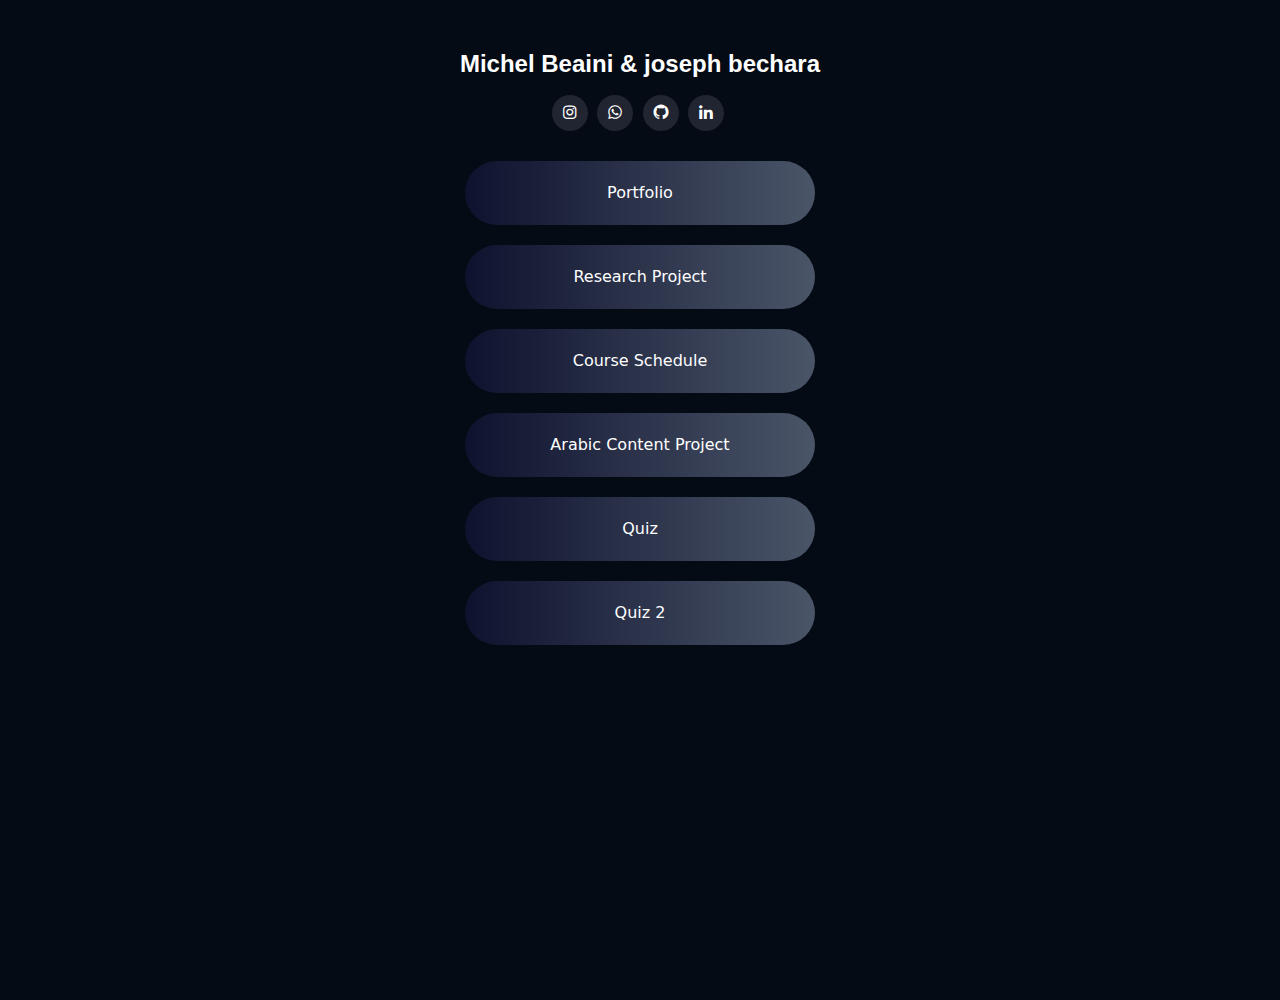
<file: index.html>
<!DOCTYPE html>
<html lang="en">
<head>
    <meta charset="UTF-8">
    <meta name="viewport" content="width=device-width, initial-scale=1.0">
    <title>LinkTree</title>
    <!-- CSS only -->
    <link href="assets/vendor/bootstrap/css/bootstrap.min.css" rel="stylesheet">
    <link href="assets/css/index.css" rel="stylesheet">
    <link href="assets/vendor/boxicons/css/boxicons.min.css" rel="stylesheet">
    <link href="assets/vendor/bootstrap-icons/bootstrap-icons.css" rel="stylesheet">  

</head>
<body>
    <div class="container">
        <div class="row">
            <div class="profile">
               
                <!--here is the social media box  -->
                <h1 class="text-light"><a href="index.html">Michel Beaini & joseph bechara</a></h1>
                <div class="social-links mt-3 text-center">          <!--bootsrap align center -->
                  <a href="#" class="twitter"><i class="bx bxl-instagram"></i></a>
                  <a href="#" class="facebook"><i class="bx bxl-whatsapp"></i></a>
                  <a href="#" class="instagram"><i class="bx bxl-github"></i></a>
                  <a href="#" class="linkedin"><i class="bx bxl-linkedin"></i></a>
                </div>
            </div>
            <div class="links">
                <ul>
                    <a href="portfolio.html"> <!--ahref itself -->
                        <li>Portfolio</li><!--title -->
                    </a>
                    <a href="/assets/HTML/research-project.html">
                        <li>Research Project</li>
                    </a>
                    <a href="assets/HTML/course-schedule.html">
                        <li>Course Schedule</li>
                    </a>
                    <a href="/assets/HTML/arabic-content.html">
                        <li>Arabic Content Project</li>
                    </a>
                    <a href="/assets/HTML/quiz.html">
                        <li>Quiz</li>
                    </a>
                    <a href="/assets/HTML/Quiz2.html">
                        <li>Quiz 2</li>
                    </a>
                </ul>
            </div>
        </div>
    </div>
</body>
</html>
</file>
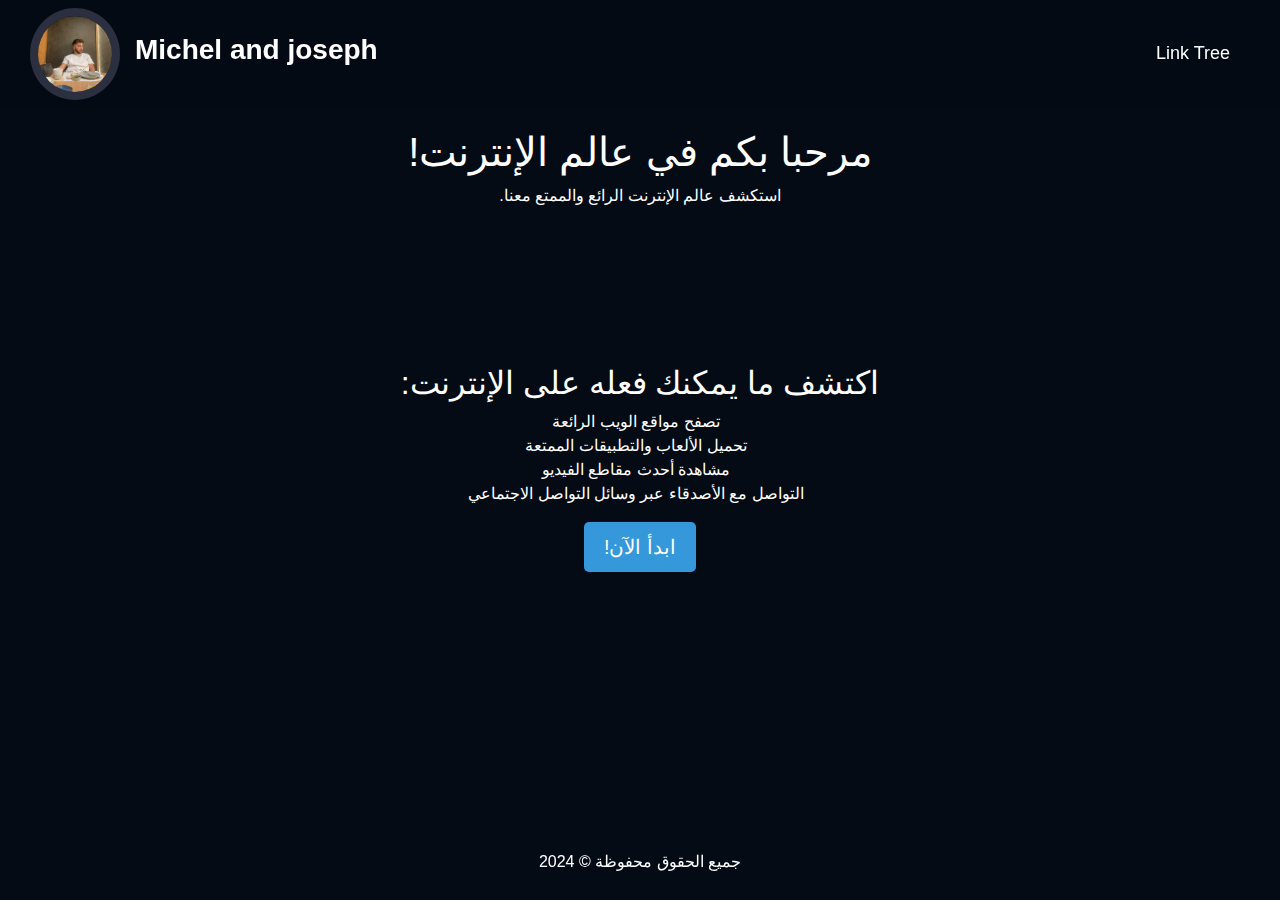
<file: assets/HTML/arabic-content.html>
<!DOCTYPE html>
<html lang="ar">
<head>
    <meta charset="UTF-8">
    <meta name="viewport" content="width=device-width, initial-scale=1.0">
    <link href="../vendor/bootstrap/css/bootstrap.min.css" rel="stylesheet"> 
    <link href="..//css/arabic.css" rel="stylesheet">
    <title>مرحبا بكم في عالم الإنترنت!</title>
</head>
<body>
    <nav class="navbar">
        <div class="profile">
            <img src="../img/pic2.png" alt="" class="img-fluid rounded-circle">
            <h1 class="text-light"><a href="index.html">Michel and joseph</a></h1>
        </div>
        <ul>
            <li><a href="/index.html">Link Tree</a></li>
        </ul>
    </nav>
    <div class="box">
        <div class="head">
            <h1>مرحبا بكم في عالم الإنترنت!</h1>
            <p>استكشف عالم الإنترنت الرائع والممتع معنا.</p>
        </div>
    
        <div class="cont">
            <h2>اكتشف ما يمكنك فعله على الإنترنت:</h2>
            <ul>
                <li>تصفح مواقع الويب الرائعة</li>
                <li>تحميل الألعاب والتطبيقات الممتعة</li>
                <li>مشاهدة أحدث مقاطع الفيديو</li>
                <li>التواصل مع الأصدقاء عبر وسائل التواصل الاجتماعي</li>
            </ul>
            <a href="/index.html" class="cta-button">ابدأ الآن!</a>
        </div>
    
        <div class="foot">
            <p>جميع الحقوق محفوظة &copy; 2024</p>
        </div>
    </div>
</body>
</html>
</file>
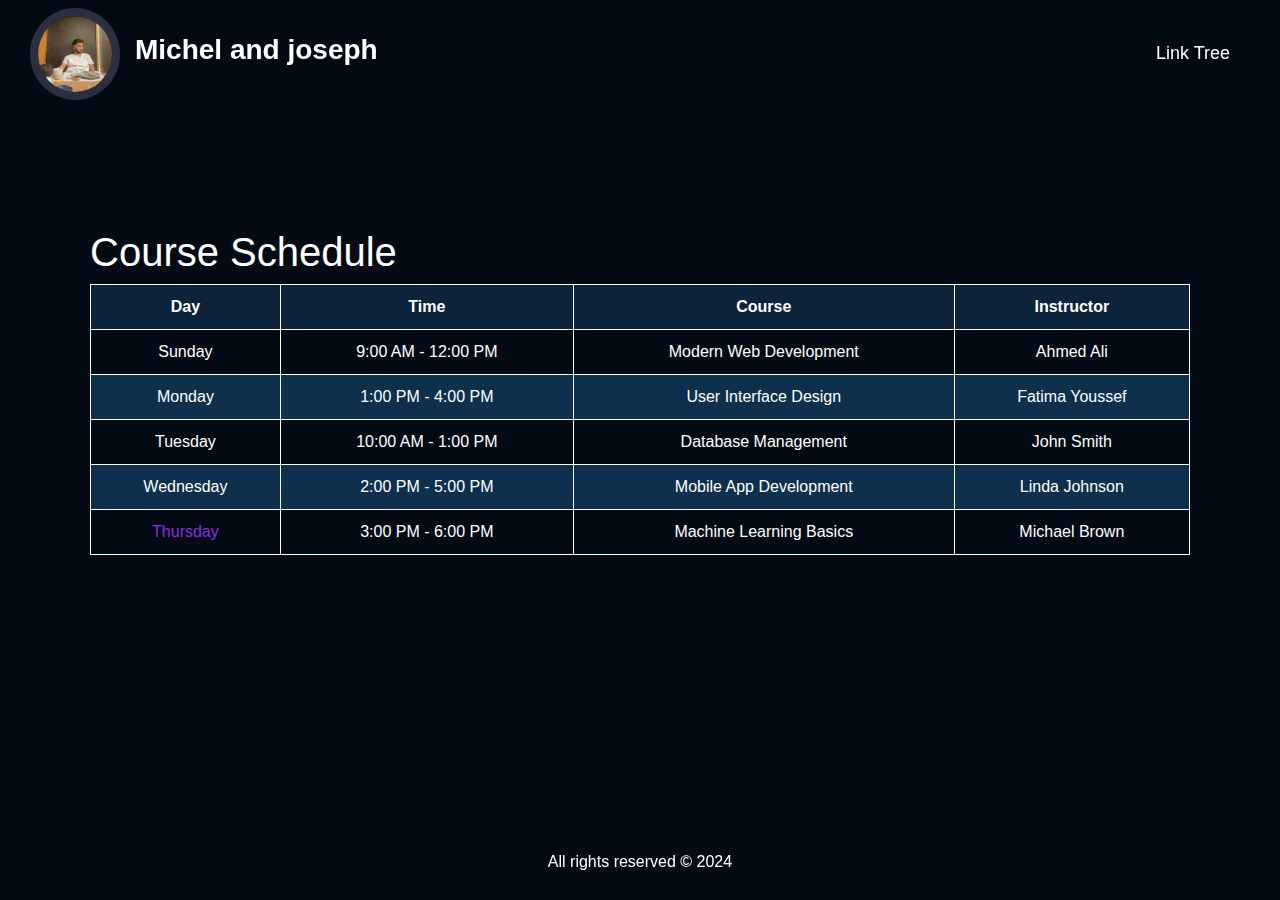
<file: assets/HTML/course-schedule.html>
<!DOCTYPE html>
<html lang="en">
<head>
    <meta charset="UTF-8">
    <meta name="viewport" content="width=device-width, initial-scale=1.0">
    <link href="../vendor/bootstrap/css/bootstrap.min.css" rel="stylesheet"> 
    <link href="/assets/css/schedule.css" rel="stylesheet">
    <title>Course Schedule</title>
</head>
<body>
    <nav class="navbar">
        <div class="profile">
            <img src="../img/pic2.png" alt="" class="img-fluid rounded-circle">
            <h1 class="text-light"><a href="index.html"> Michel and joseph</a></h1>
        </div>
        <ul>
            <li><a href="/index.html">Link Tree</a></li>
        </ul>
    </nav>
    <div class="content">
        <div class="container">
            <h1>Course Schedule</h1>
            <table>
                <thead>
                    <tr>
                        <th>Day</th>
                        <th>Time</th>
                        <th>Course</th>
                        <th>Instructor</th>
                    </tr>
                </thead>
                <tbody>
                    <tr>
                        <td>Sunday</td>
                        <td>9:00 AM - 12:00 PM</td>
                        <td>Modern Web Development</td>
                        <td>Ahmed Ali</td>
                    </tr>
                    <tr>
                        <td>Monday</td>
                        <td>1:00 PM - 4:00 PM</td>
                        <td>User Interface Design</td>
                        <td>Fatima Youssef</td>
                    </tr>
                    <tr>
                        <td>Tuesday</td>
                        <td>10:00 AM - 1:00 PM</td>
                        <td>Database Management</td>
                        <td>John Smith</td>
                    </tr>
                    <tr>
                        <td>Wednesday</td>
                        <td>2:00 PM - 5:00 PM</td>
                        <td>Mobile App Development</td>
                        <td>Linda Johnson</td>
                    </tr>
                    <tr>
                        <td style="color: blueviolet;">Thursday</td>
                        <td>3:00 PM - 6:00 PM</td>
                        <td>Machine Learning Basics</td>
                        <td>Michael Brown</td>
                    </tr>
                </tbody>
            </table>
        </div>
    
        <div class="footer">
            <p>All rights reserved &copy; 2024</p>
        </div>
    
    </div>
</body>
</html>
</file>
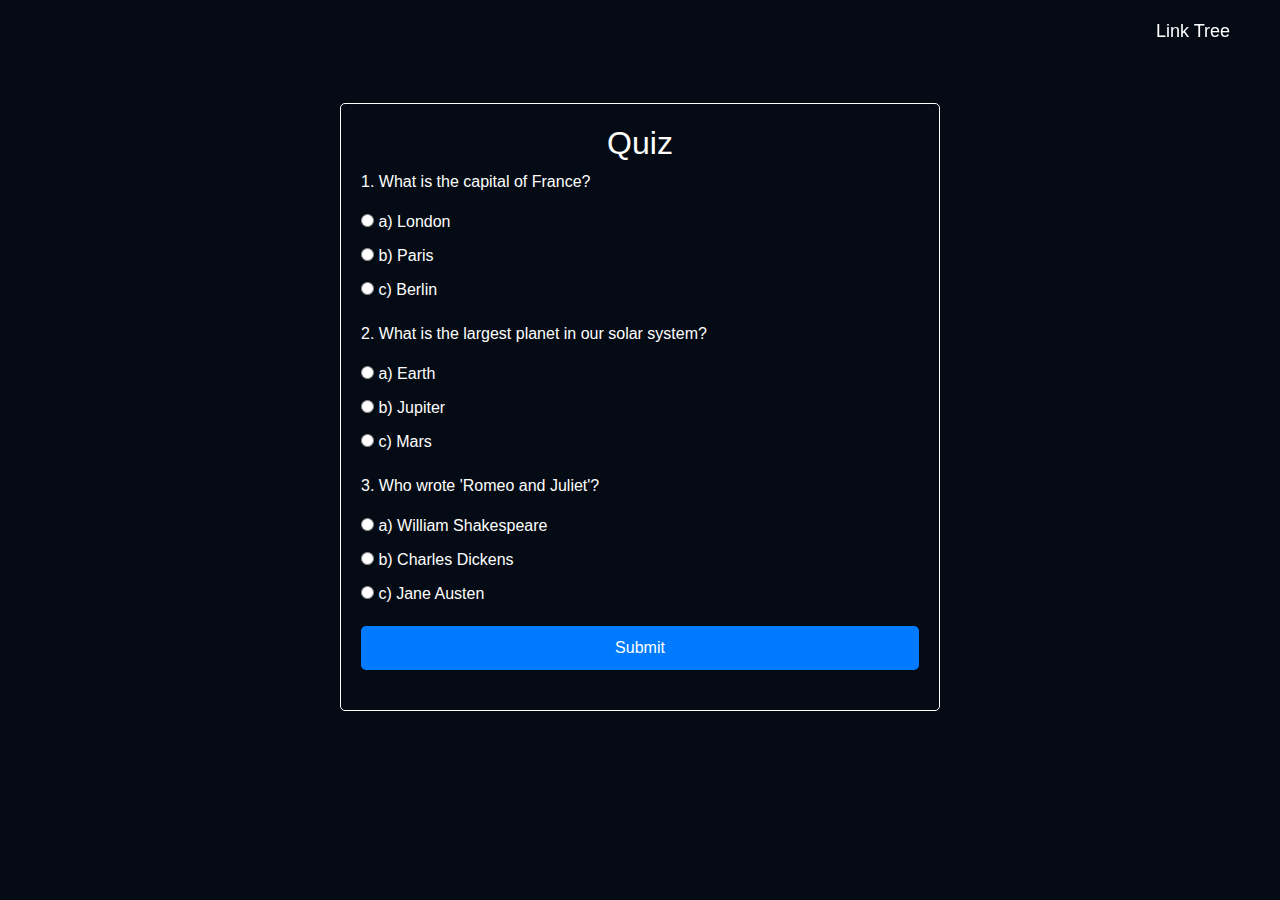
<file: assets/HTML/quiz.html>
<!DOCTYPE html>
<html lang="en">
<head>
    <meta charset="UTF-8">
    <meta name="viewport" content="width=device-width, initial-scale=1.0">
    <link href="../vendor/bootstrap/css/bootstrap.min.css" rel="stylesheet"> 
    <link href="/assets/css/quiz.css" rel="stylesheet">
    <title>Quiz</title>
</head>
<body>
    <nav class="navbar">
        <div class="profile">
            
        </div>
        <ul>
            <li><a href="/index.html">Link Tree</a></li>
        </ul>
    </nav>
<div class="container">
    <h2>Quiz</h2>
    <form id="quizForm">
        <div class="question">
            <p>1. What is the capital of France?</p>
            <label><input type="radio" name="q1" value="a"> a) London</label>
            <label><input type="radio" name="q1" value="b"> b) Paris</label>
            <label><input type="radio" name="q1" value="c"> c) Berlin</label>
        </div>
        <div class="question">
            <p>2. What is the largest planet in our solar system?</p>
            <label><input type="radio" name="q2" value="a"> a) Earth</label>
            <label><input type="radio" name="q2" value="b"> b) Jupiter</label>
            <label><input type="radio" name="q2" value="c"> c) Mars</label>
        </div> 
        <div class="question"> 
            <p>3. Who wrote 'Romeo and Juliet'?</p> 
            <label><input type="radio" name="q3" value="a"> a) William Shakespeare</label>
            <label><input type="radio" name="q3" value="b"> b) Charles Dickens</label>
            <label><input type="radio" name="q3" value="c"> c) Jane Austen</label>
        </div>
        <button type="submit" class="submit-button">Submit</button>
    </form>
    <div id="result" class="result"></div> <!--where result will be printed-->
</div>

<script>
    document.getElementById('quizForm').addEventListener('submit', function(e) {
        e.preventDefault();
        let score = 0;
        const answers = {
            q1: 'b',
            q2: 'b',
            q3: 'a'
        };

        const formData = new FormData(this);
        for (let [question, answer] of formData) {
            if (answer === answers[question]) {
                score++;
            }
        }

        const totalQuestions = Object.keys(answers).length;
        const percentage = (score / totalQuestions) * 100;
        const resultText = `You scored ${score} out of ${totalQuestions}. Your grade is ${percentage.toFixed(2)}%.`;

        document.getElementById('result').innerText = resultText;
    });
</script>

</body>
</html>
</file>
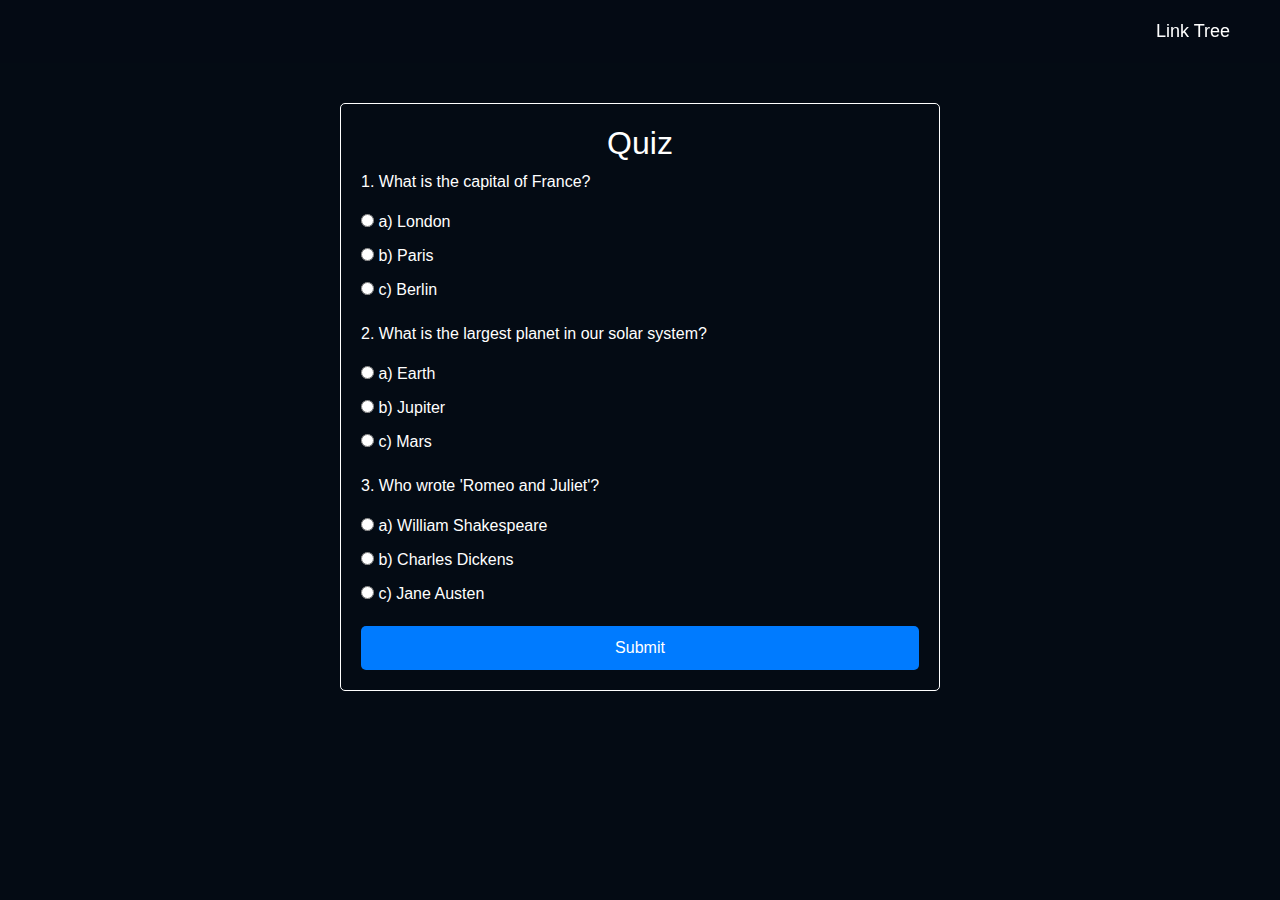
<file: assets/HTML/Quiz2.html>
<!DOCTYPE html>
<html lang="en">
<head>
    <meta charset="UTF-8">
    <meta name="viewport" content="width=device-width, initial-scale=1.0">
    <link href="../vendor/bootstrap/css/bootstrap.min.css" rel="stylesheet"> 
    <link href="/assets/css/quiz.css" rel="stylesheet">
    <title>Quiz</title>
</head>
<body>
    <nav class="navbar">
        <div class="profile"></div>
        <ul>
            <li><a href="/index.html">Link Tree</a></li>
        </ul>
    </nav>
    <div class="container">
        <h2>Quiz</h2>
        <form method="POST" action="quiz.php" id="quizForm">
            <div class="question">
                <p>1. What is the capital of France?</p>
                <label><input type="radio" name="q1" value="a"> a) London</label>
                <label><input type="radio" name="q1" value="b"> b) Paris</label>
                <label><input type="radio" name="q1" value="c"> c) Berlin</label>
            </div>
            <div class="question">
                <p>2. What is the largest planet in our solar system?</p>
                <label><input type="radio" name="q2" value="a"> a) Earth</label>
                <label><input type="radio" name="q2" value="b"> b) Jupiter</label>
                <label><input type="radio" name="q2" value="c"> c) Mars</label>
            </div> 
            <div class="question"> 
                <p>3. Who wrote 'Romeo and Juliet'?</p> 
                <label><input type="radio" name="q3" value="a"> a) William Shakespeare</label>
                <label><input type="radio" name="q3" value="b"> b) Charles Dickens</label>
                <label><input type="radio" name="q3" value="c"> c) Jane Austen</label>
            </div>
            <button type="submit" class="submit-button">Submit</button>
        </form>
       
    </div>
</body>
</html>
</file>
<file: assets/css/index.css>
*{
    box-sizing: border-box;
}
body{ 
    padding: 50px;
    background-color: #040b14;
}

.container{ /*contains main html*/
  background-color: #040b14;
    width: 100%;
    height: 100dvh;
}

  
.profile h1 { /*title of page*/
    font-size: 24px;
    margin: 0;
    padding: 0;
    font-weight: 600;
    -moz-text-align-last: center;
    text-align-last: center;
    font-family: "Poppins", sans-serif;
  }
  
.profile h1 a,
.profile h1 a:hover {
    color: #fff;
    text-decoration: none;
  }
  
.profile .social-links a { /*for the icons */ 
    font-size: 18px;
    display: inline-block;/*make it stick on same */
    background: #212431;
    color: #fff;
    line-height: 1;
    padding: 8px 0;
    margin-right: 4px;
    border-radius: 50%;
    text-align: center;
    width: 36px;
    height: 36px;
    transition: 0.3s;
  }
  
.profile .social-links a:hover {/*hover over icons*/
    background: #149ddd;
    color: #fff;
    text-decoration: none;
}

.links{ /* change styling of links */ 
    padding: 0;
    margin: 0;
}
.links ul{ /* change style of the list */
    padding: 0;
    margin: 0;
    color: white;
    list-style-type: none ;
    display: grid;
    row-gap: 20px;
    margin-top: 30px;
    justify-content: center;
}
.links li{ /*element themselves*/
  background: linear-gradient(to right, #0e122e, #4a5568);
  border-radius: 50px;
    padding: 20px;
    text-align: center;
    width: 350px;

}

.links a{  /* change style of the shape of each link */
    text-decoration: none;
    color: white;
}

.links li:hover{ /* change color when hover*/
    background-color: #149ddd;
    background: linear-gradient(to right, #149ddd, #149ddd);

    transition: background-color .5s ease;
}

@media (max-width: 768px){ /*  resize when expending */
  .links li{
    width: 250px;
  }
}
</file>
<file: assets/css/arabic.css>
*{
    box-sizing: border-box;
}
body {
    font-family: 'Segoe UI', Tahoma, Geneva, Verdana, sans-serif;
    background-color: #040b14;
}
li{
    list-style: none;
}
a{
    text-decoration: none;
}

.navbar{
    position: sticky;
    position: -webkit-sticky;
    display: flex;
    top: 0;
    width: 100%;
    height: auto;
    justify-content: space-between;
    align-items: center;
    padding-left: 30px;
    padding-right: 30px;
    background-color: #040b1465;
    backdrop-filter: blur(10px);
    -webkit-backdrop-filter: blur(10px);
}
.profile{
    display: flex;
    gap: 15px;
    align-items: center;
}

.profile img {
    width: 90px;
    border: 8px solid #2c2f3f;
  }
  
.profile h1 {
    font-size: 28px;
    font-weight: 600;
    font-family: "Poppins", sans-serif;
}
.profile a{
    text-decoration: none;
    color: white;
}

.navbar ul{
    margin: 0;
    padding: 0;
    display: flex;
    list-style: none;
    justify-content: start;
    gap: 20px;
    align-items: center;
}
.navbar li{
    padding: 10px 20px;
}
.navbar li:hover{
    background-color: #149ddd;
    padding: auto;
    border-radius: 50px;
    padding: 10px 20px;
}
.navbar li a{
    font-size: 18px;
    color: white;
}
.head {
    color: #fff;
    padding: 20px;
    text-align: center;
}
.cont{
    color: white;
    padding: 20px;
    text-align: center;
}
.box{
    display: grid;
    row-gap: 100px;
    justify-content: center;
    align-items: center;
    direction: rtl; /* Right-to-left text direction */
}
.cta-button {
    display: inline-block;
    background-color: #3498db;
    color: #fff;
    padding: 10px 20px;
    font-size: 20px;
    text-decoration: none;
    border-radius: 5px;
    transition: background-color 0.3s;
}
.cta-button:hover { /* it is the button start now */
    background-color: #2980b9;
}
.foot {
    color: #fff;
    padding: 10px;
    text-align: center;
    position: fixed;
    bottom: 0;
    width: 100%;
}
</file>
<file: assets/css/schedule.css>
body {
    font-family: 'Segoe UI', Tahoma, Geneva, Verdana, sans-serif;
    background-color: #040b14;
    color: #fff;
    margin: 0;
    padding: 0;
    text-align: left;
}
a{
    text-decoration: none;
}
.content{
    margin-top: 100px;
}
.navbar{
    position: sticky;
    position: -webkit-sticky;
    display: flex;
    top: 0;
    width: 100%;
    height: auto;
    justify-content: space-between;
    align-items: center;
    padding-left: 30px;
    padding-right: 30px;
    background-color: #040b1465;
    backdrop-filter: blur(10px);
    -webkit-backdrop-filter: blur(10px);
}
.profile{
    display: flex;
    gap: 15px;
    align-items: center;
}

.profile img {
    width: 90px;
    border: 8px solid #2c2f3f;
  }
  
.profile h1 {
    font-size: 28px;
    font-weight: 600;
    font-family: "Poppins", sans-serif;
}
.profile a{
    text-decoration: none;
    color: white;
}

.navbar ul{
    margin: 0;
    padding: 0;
    display: flex;
    list-style: none;
    justify-content: start;
    gap: 20px;
    align-items: center;
}
.navbar li{
    padding: 10px 20px;
}
.navbar li:hover{
    background-color: #149ddd;
    padding: auto;
    border-radius: 50px;
    padding: 10px 20px;
}
.navbar li a{
    font-size: 18px;
    color: white;
}
.container {
    padding: 20px;
}
table {
    width: 100%;
    border-collapse: collapse;
    margin-bottom: 20px;
}
th, td {
    padding: 10px;
    border: 1px solid #fff;
    text-align: center;
}
th {
    background-color: #0c233b;
}
tr:nth-child(even) {
    background-color: #0e304c;
}
tr:hover {
    background-color: #16508e;
}
.footer {
    color: #fff;
    padding: 10px;
    text-align: center;
    position: fixed;
    bottom: 0;
    width: 100%;
}
</file>
<file: assets/css/quiz.css>
body { /* default text font*/
    font-family: 'Segoe UI', Tahoma, Geneva, Verdana, sans-serif;
    background-color: #040b14;
}
a{ /* no underline */
    text-decoration: none;
}
.container {
    max-width: 600px;
    margin: 40px auto;
    padding: 20px;
    border: 1px solid white;
    border-radius: 5px;
    background-color: #040b14;
    color: white;
}
h2 {
    text-align: center;
}
.question {
    margin-bottom: 20px;
}
label {
    display: block;
    margin-bottom: 10px;
}
.submit-button {
    display: block;
    width: 100%;
    padding: 10px;
    margin-top: 20px;
    background-color: #007bff;
    color: #fff;
    border: none;
    border-radius: 5px;
    cursor: pointer;
}
.result {
    text-align: center;
    margin-top: 20px;
    font-weight: bold;
}
.navbar{
    position: sticky;
    position: -webkit-sticky;
    display: flex;
    top: 0;
    width: 100%;
    height: auto;
    justify-content: space-between;
    align-items: center;
    padding-left: 30px;
    padding-right: 30px;
    background-color: #040b1465;
    backdrop-filter: blur(10px);
    -webkit-backdrop-filter: blur(10px);
}
.profile{
    display: flex;
    gap: 15px;
    align-items: center;
}

.profile img {
    width: 90px;
    border: 8px solid #2c2f3f;
  }
  
.profile h1 {
    font-size: 28px;
    font-weight: 600;
    font-family: "Poppins", sans-serif;
}
.profile a{
    text-decoration: none;
    color: white;
}

.navbar ul{
    margin: 0;
    padding: 0;
    display: flex;
    list-style: none;
    justify-content: start;
    gap: 20px;
    align-items: center;
}
.navbar li{
    padding: 10px 20px;
}
.navbar li:hover{
    background-color: #149ddd;
    padding: auto;
    border-radius: 50px;
    padding: 10px 20px;
}
.navbar li a{
    font-size: 18px;
    color: white;
}
</file>
